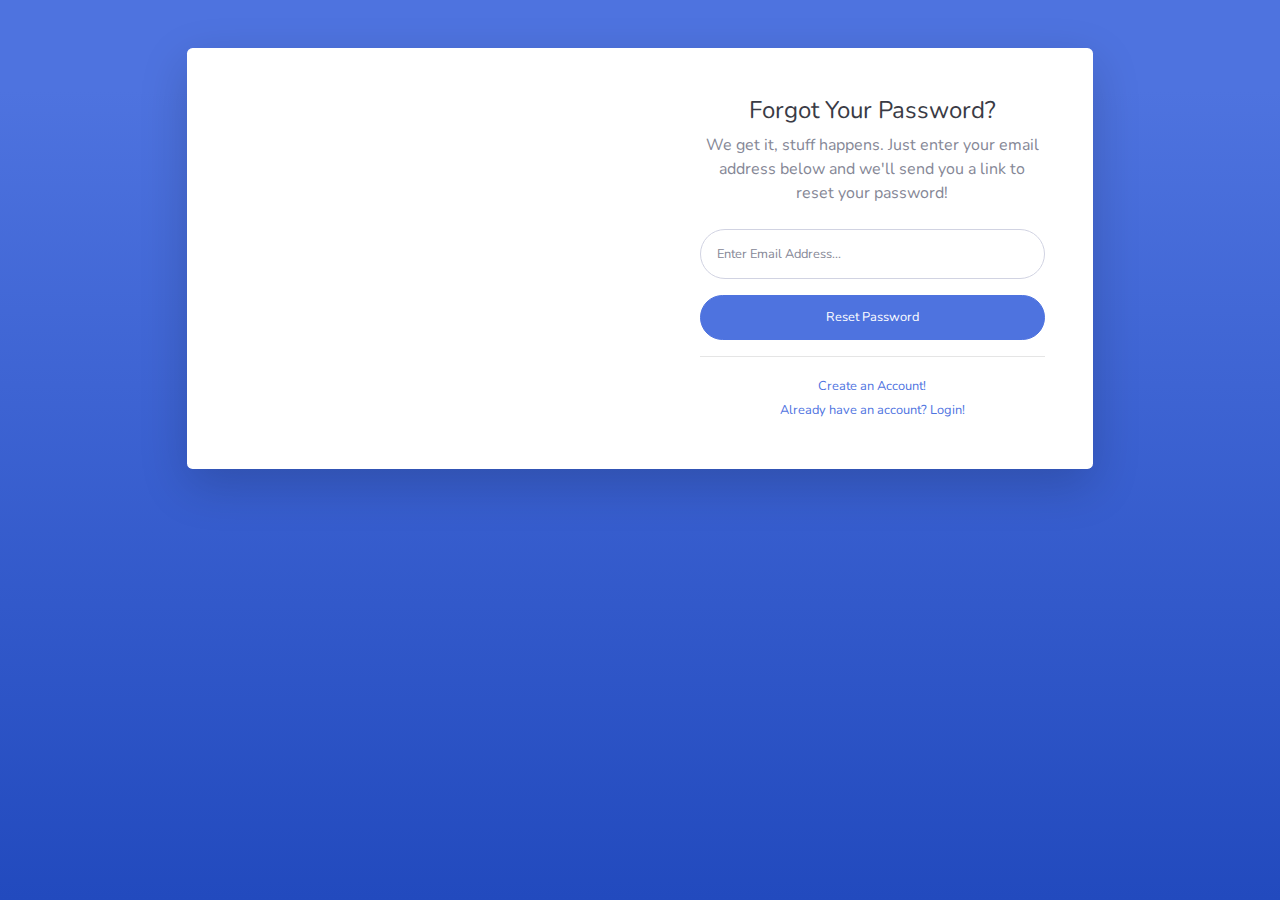
<file: forgot-password.html>
<!DOCTYPE html>
<html lang="en">

<head>

    <meta charset="utf-8">
    <meta http-equiv="X-UA-Compatible" content="IE=edge">
    <meta name="viewport" content="width=device-width, initial-scale=1, shrink-to-fit=no">
    <meta name="description" content="">
    <meta name="author" content="">

    <title>SB Admin 2 - Forgot Password</title>

    <!-- Custom fonts for this template-->
    <link href="vendor/fontawesome-free/css/all.min.css" rel="stylesheet" type="text/css">
    <link
        href="https://fonts.googleapis.com/css?family=Nunito:200,200i,300,300i,400,400i,600,600i,700,700i,800,800i,900,900i"
        rel="stylesheet">

    <!-- Custom styles for this template-->
    <link href="css/sb-admin-2.min.css" rel="stylesheet">

</head>

<body class="bg-gradient-primary">

    <div class="container">

        <!-- Outer Row -->
        <div class="row justify-content-center">

            <div class="col-xl-10 col-lg-12 col-md-9">

                <div class="card o-hidden border-0 shadow-lg my-5">
                    <div class="card-body p-0">
                        <!-- Nested Row within Card Body -->
                        <div class="row">
                            <div class="col-lg-6 d-none d-lg-block bg-password-image"></div>
                            <div class="col-lg-6">
                                <div class="p-5">
                                    <div class="text-center">
                                        <h1 class="h4 text-gray-900 mb-2">Forgot Your Password?</h1>
                                        <p class="mb-4">We get it, stuff happens. Just enter your email address below
                                            and we'll send you a link to reset your password!</p>
                                    </div>
                                    <form class="user">
                                        <div class="form-group">
                                            <input type="email" class="form-control form-control-user"
                                                id="exampleInputEmail" aria-describedby="emailHelp"
                                                placeholder="Enter Email Address...">
                                        </div>
                                        <a href="login.html" class="btn btn-primary btn-user btn-block">
                                            Reset Password
                                        </a>
                                    </form>
                                    <hr>
                                    <div class="text-center">
                                        <a class="small" href="register.html">Create an Account!</a>
                                    </div>
                                    <div class="text-center">
                                        <a class="small" href="login.html">Already have an account? Login!</a>
                                    </div>
                                </div>
                            </div>
                        </div>
                    </div>
                </div>

            </div>

        </div>

    </div>

    <!-- Bootstrap core JavaScript-->
    <script src="vendor/jquery/jquery.min.js"></script>
    <script src="vendor/bootstrap/js/bootstrap.bundle.min.js"></script>

    <!-- Core plugin JavaScript-->
    <script src="vendor/jquery-easing/jquery.easing.min.js"></script>

    <!-- Custom scripts for all pages-->
    <script src="js/sb-admin-2.min.js"></script>

</body>

</html>
</file>
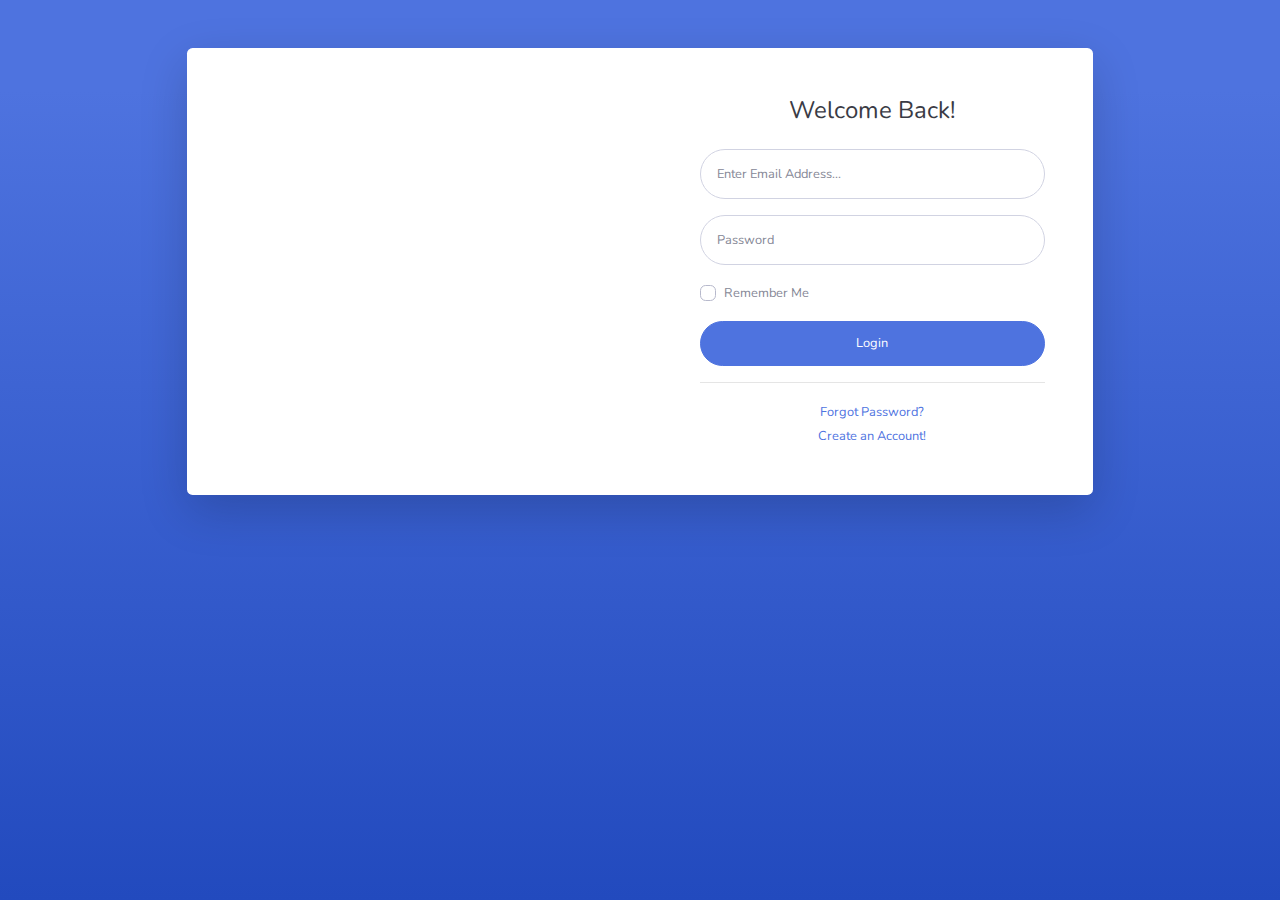
<file: login.html>
<!DOCTYPE html>
<html lang="en">

<head>

    <meta charset="utf-8">
    <meta http-equiv="X-UA-Compatible" content="IE=edge">
    <meta name="viewport" content="width=device-width, initial-scale=1, shrink-to-fit=no">
    <meta name="description" content="">
    <meta name="author" content="">

    <title>SB Admin 2 - Login</title>

    <!-- Custom fonts for this template-->
    <link href="vendor/fontawesome-free/css/all.min.css" rel="stylesheet" type="text/css">
    <link
        href="https://fonts.googleapis.com/css?family=Nunito:200,200i,300,300i,400,400i,600,600i,700,700i,800,800i,900,900i"
        rel="stylesheet">

    <!-- Custom styles for this template-->
    <link href="css/sb-admin-2.min.css" rel="stylesheet">

</head>

<body class="bg-gradient-primary">

    <div class="container">

        <!-- Outer Row -->
        <div class="row justify-content-center">

            <div class="col-xl-10 col-lg-12 col-md-9">

                <div class="card o-hidden border-0 shadow-lg my-5">
                    <div class="card-body p-0">
                        <!-- Nested Row within Card Body -->
                        <div class="row">
                            <div class="col-lg-6 d-none d-lg-block bg-login-image"></div>
                            <div class="col-lg-6">
                                <div class="p-5">
                                    <div class="text-center">
                                        <h1 class="h4 text-gray-900 mb-4">Welcome Back!</h1>
                                    </div>
                                    <form class="user" method="post" action="login_action.php">
                                        <div class="form-group">
                                            <input type="email" class="form-control form-control-user"
                                                name="InputEmail" aria-describedby="emailHelp"
                                                placeholder="Enter Email Address...">
                                        </div>
                                        <div class="form-group">
                                            <input type="password" class="form-control form-control-user"
                                                name="InputPassword" placeholder="Password">
                                        </div>
                                        <div class="form-group">
                                            <div class="custom-control custom-checkbox small">
                                                <input type="checkbox" class="custom-control-input" id="customCheck">
                                                <label class="custom-control-label" for="customCheck">Remember
                                                    Me</label>
                                            </div>
                                        </div>
                                        <input type="submit" class="btn btn-primary btn-user btn-block" value="Login" name="login_user">
                                    </form>
                                    <hr>
                                    <div class="text-center">
                                        <a class="small" href="forgot-password.html">Forgot Password?</a>
                                    </div>
                                    <div class="text-center">
                                        <a class="small" href="register.html">Create an Account!</a>
                                    </div>
                                </div>
                            </div>
                        </div>
                    </div>
                </div>

            </div>

        </div>

    </div>

    <!-- Bootstrap core JavaScript-->
    <script src="vendor/jquery/jquery.min.js"></script>
    <script src="vendor/bootstrap/js/bootstrap.bundle.min.js"></script>

    <!-- Core plugin JavaScript-->
    <script src="vendor/jquery-easing/jquery.easing.min.js"></script>

    <!-- Custom scripts for all pages-->
    <script src="js/sb-admin-2.min.js"></script>

</body>

</html>
</file>
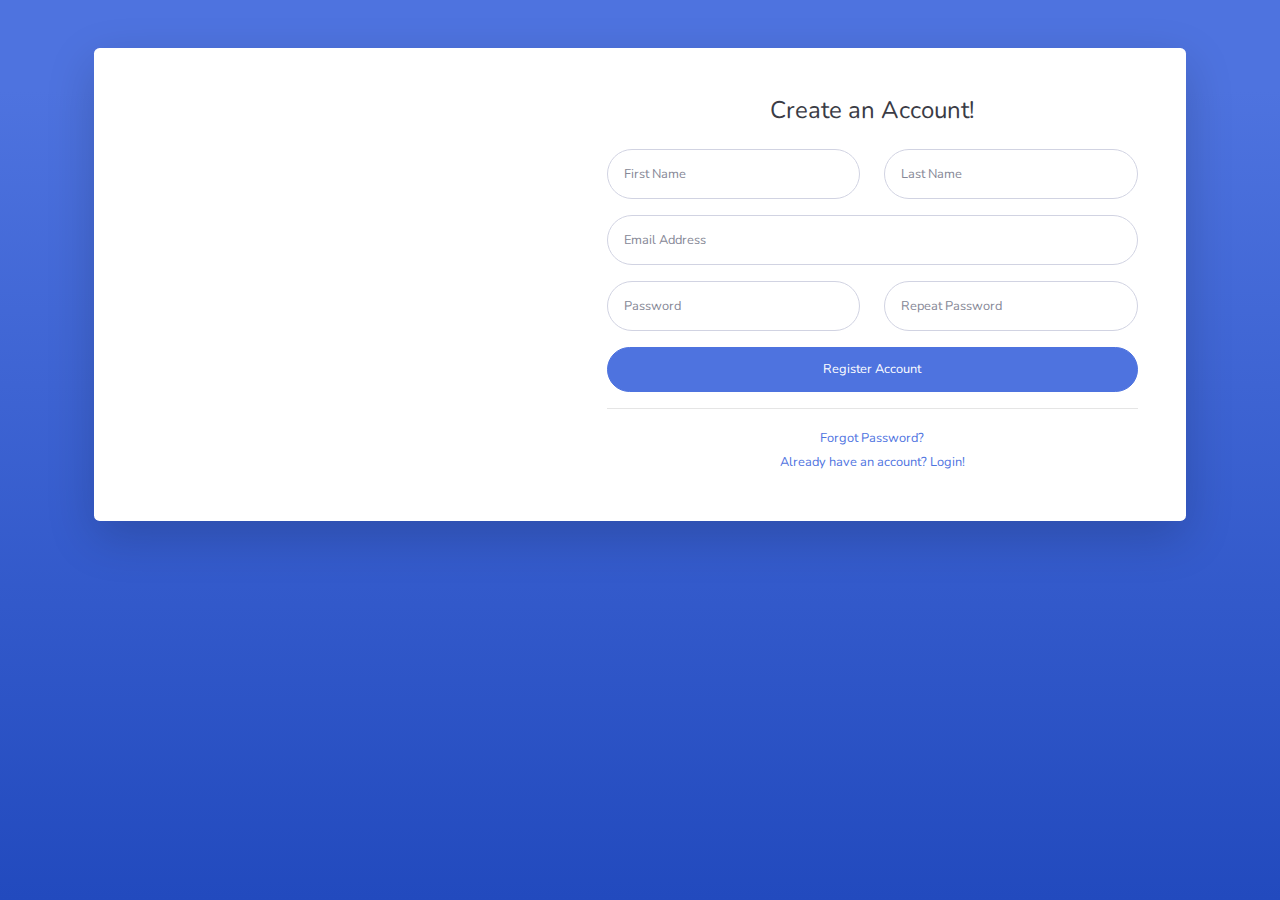
<file: register.html>
<!DOCTYPE html>
<html lang="en">

<head>

    <meta charset="utf-8">
    <meta http-equiv="X-UA-Compatible" content="IE=edge">
    <meta name="viewport" content="width=device-width, initial-scale=1, shrink-to-fit=no">
    <meta name="description" content="">
    <meta name="author" content="">

    <title>SB Admin 2 - Register</title>

    <!-- Custom fonts for this template-->
    <link href="vendor/fontawesome-free/css/all.min.css" rel="stylesheet" type="text/css">
    <link
        href="https://fonts.googleapis.com/css?family=Nunito:200,200i,300,300i,400,400i,600,600i,700,700i,800,800i,900,900i"
        rel="stylesheet">

    <!-- Custom styles for this template-->
    <link href="css/sb-admin-2.min.css" rel="stylesheet">

</head>

<body class="bg-gradient-primary">

    <div class="container">

        <div class="card o-hidden border-0 shadow-lg my-5">
            <div class="card-body p-0">
                <!-- Nested Row within Card Body -->
                <div class="row">
                    <div class="col-lg-5 d-none d-lg-block bg-register-image"></div>
                    <div class="col-lg-7">
                        <div class="p-5">
                            <div class="text-center">
                                <h1 class="h4 text-gray-900 mb-4">Create an Account!</h1>
                            </div>
                            <form class="user" method="post" action="register_action.php">
                                <div class="form-group row">
                                    <div class="col-sm-6 mb-3 mb-sm-0">
                                        <input type="text" class="form-control form-control-user" name="FirstName"
                                            placeholder="First Name">
                                    </div>
                                    <div class="col-sm-6">
                                        <input type="text" class="form-control form-control-user" name="LastName"
                                            placeholder="Last Name">
                                    </div>
                                </div>
                                <div class="form-group">
                                    <input type="email" class="form-control form-control-user" name="InputEmail"
                                        placeholder="Email Address">
                                </div>
                                <div class="form-group row">
                                    <div class="col-sm-6 mb-3 mb-sm-0">
                                        <input type="password" class="form-control form-control-user"
                                            name="InputPassword" placeholder="Password">
                                    </div>
                                    <div class="col-sm-6">
                                        <input type="password" class="form-control form-control-user"
                                            name="RepeatPassword" placeholder="Repeat Password">
                                    </div>
                                </div>
                                <input type="submit" class="btn btn-primary btn-user btn-block" value="Register Account" name="reg_user">
                            </form>
                            <hr>
                            <div class="text-center">
                                <a class="small" href="forgot-password.html">Forgot Password?</a>
                            </div>
                            <div class="text-center">
                                <a class="small" href="login.html">Already have an account? Login!</a>
                            </div>
                        </div>
                    </div>
                </div>
            </div>
        </div>

    </div>

    <!-- Bootstrap core JavaScript-->
    <script src="vendor/jquery/jquery.min.js"></script>
    <script src="vendor/bootstrap/js/bootstrap.bundle.min.js"></script>

    <!-- Core plugin JavaScript-->
    <script src="vendor/jquery-easing/jquery.easing.min.js"></script>

    <!-- Custom scripts for all pages-->
    <script src="js/sb-admin-2.min.js"></script>

</body>

</html>
</file>
